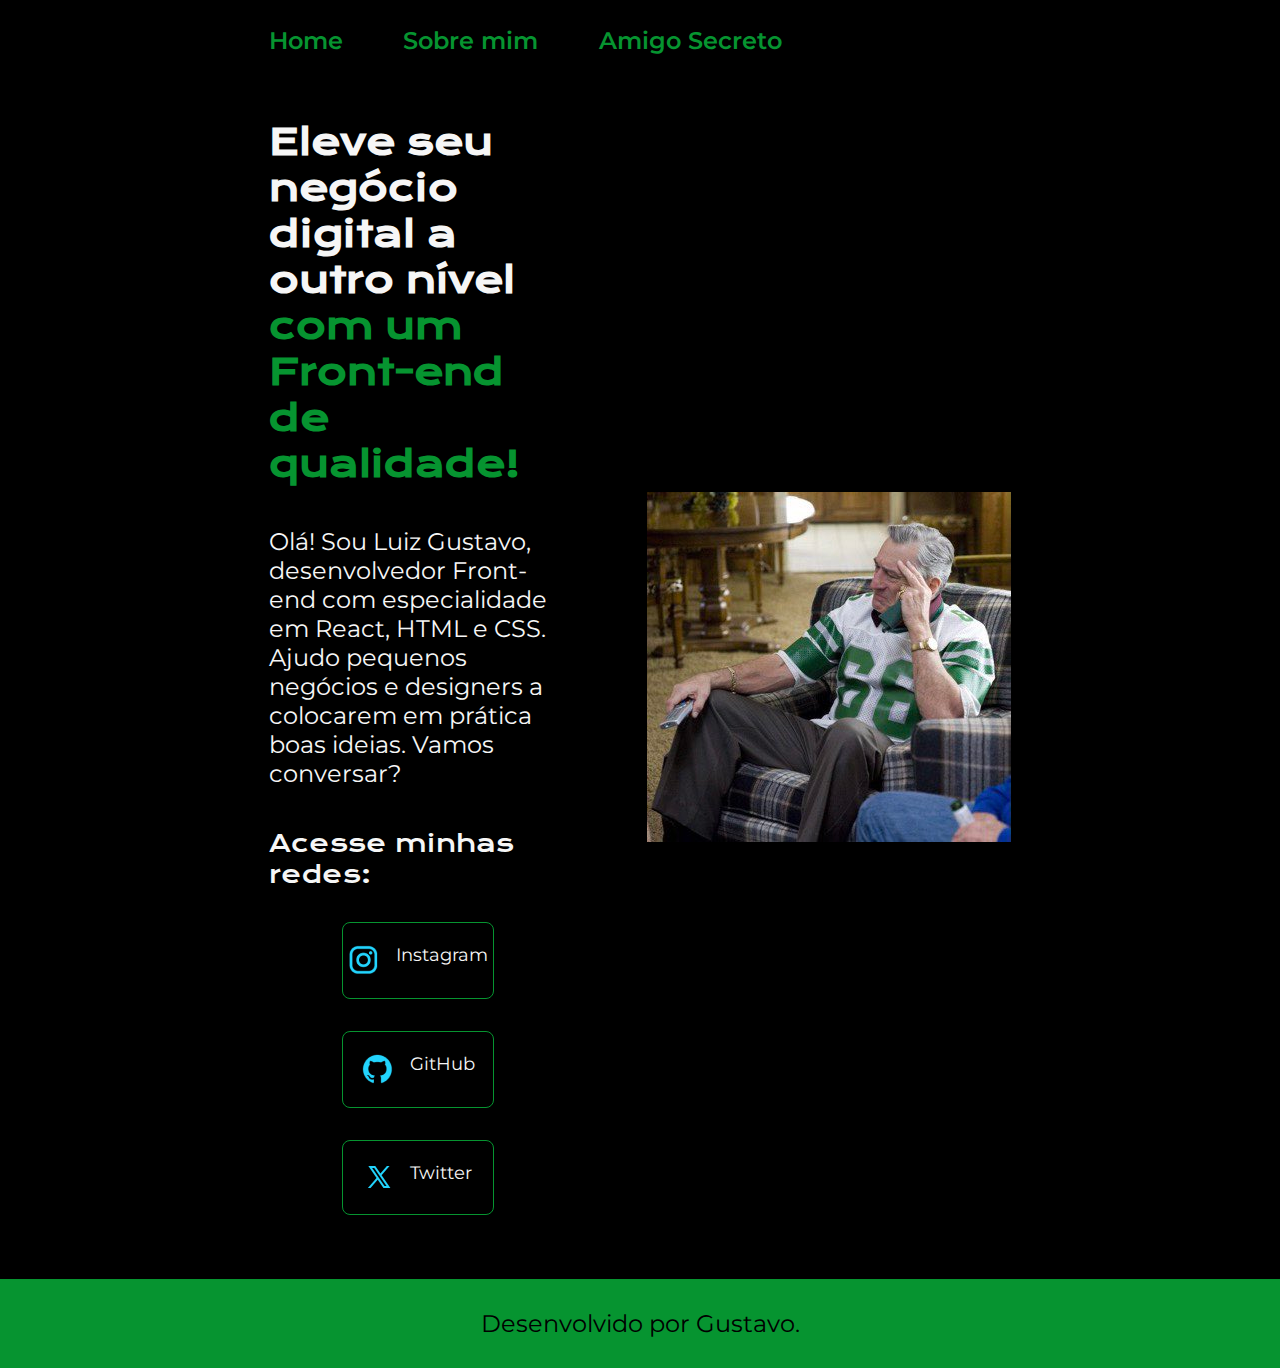
<file: index.html>
<!DOCTYPE html>
<html lang="pt-br">
<head>
    <meta charset="UTF-8">
    <meta name="viewport" content="width=device-width, initial-scale=1.0">
    <title>Portifolio</title>
    <link rel="stylesheet" href="./styles/style.css">
</head>
<body>
    <header class="cabecalho">
        <nav class="cabecalho__menu">
            <a class="cabecalho__menu__Link" href="index.html">Home</a>
            <a class="cabecalho__menu__Link" href="about.html">Sobre mim</a>
            <a class="cabecalho__menu__Link" href="desafio.html">Amigo Secreto</a>
        </nav>
    </header>
    <main class="apresentacao">
        <section class="apresentacao__conteudo">
            <h1 class="apresentacao__conteudo__titulo">Eleve seu negócio digital a outro nível<strong class="titulo-destaque"> com um Front-end de qualidade!</strong></h1>
            <p class="apresentacao__conteudo__paragrafo">Olá! Sou Luiz Gustavo, desenvolvedor Front-end com especialidade em React, HTML e CSS. Ajudo pequenos negócios e designers a colocarem em prática boas ideias. Vamos conversar?</p>
            <div class="apresentacao__links">
                <h2 class="apresentacao__links__subtitulo">Acesse minhas redes:</h2>
                <a class="apresentacao__links__navegacao" href="https://www.instagram.com/gustav0__o/"><img src="./assets/instagram.png" alt="Ícone Instagram">Instagram</a>
                <a class="apresentacao__links__navegacao" href="https://github.com/Gustav-0"><img src="./assets/github.png" alt="Ícone Github">GitHub</a>
                <a class="apresentacao__links__navegacao" href="https://x.com/0_Gustavo_o"><img src="./assets/twitter-novo.png" alt="Ícone X">Twitter</a>
            </div>
        </section>
        <img class="apresentacao__imagem" src="./assets/eu.jpg" alt="Foto Robert De Niro inconformado">
    </main>
    <footer class="rodape">
        <p>Desenvolvido por Gustavo.</p>
    </footer>
</body>
</html>
</file>
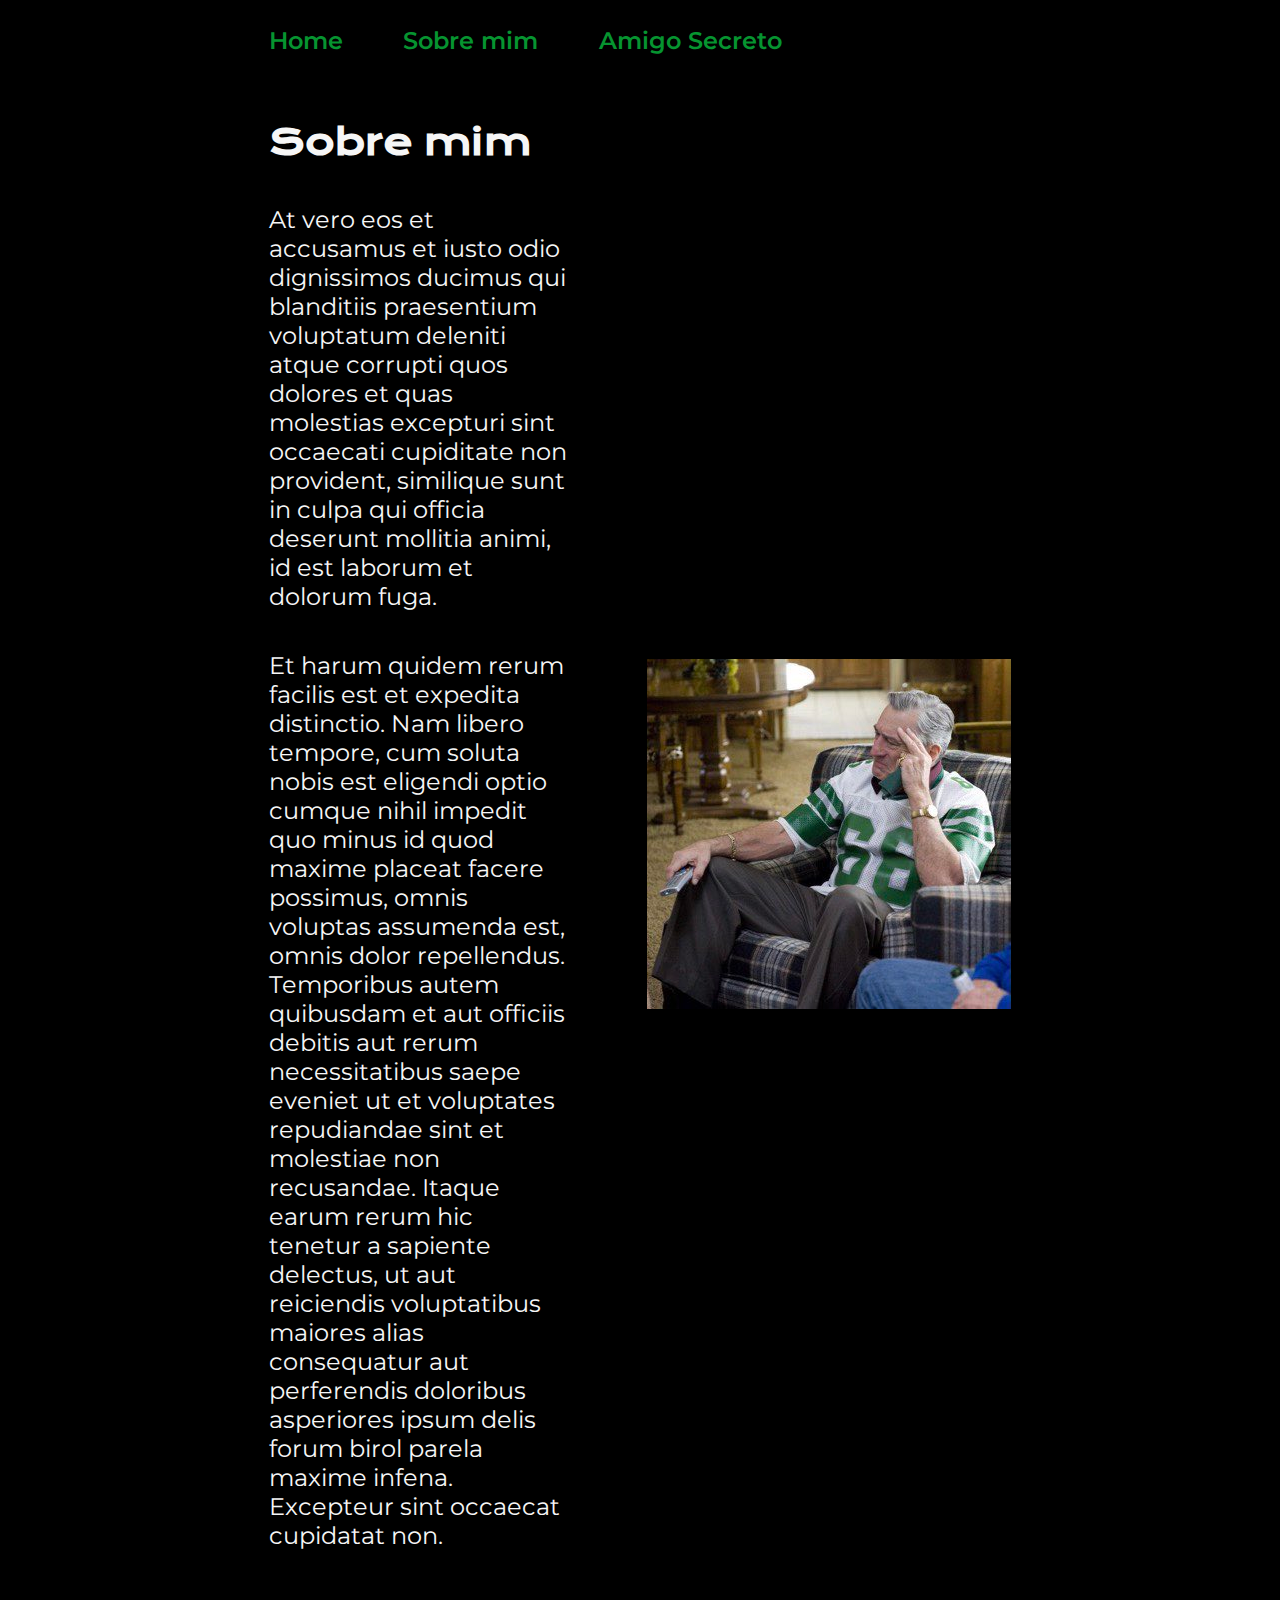
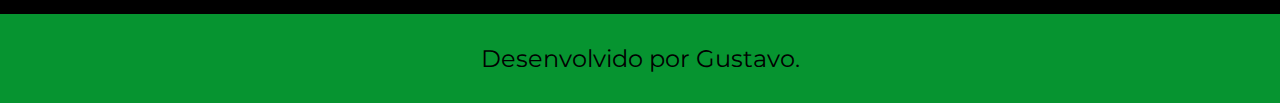
<file: about.html>
<!DOCTYPE html>
<html lang="pt-br">
<head>
    <meta charset="UTF-8">
    <meta name="viewport" content="width=device-width, initial-scale=1.0">
    <title>Sobre mim</title>
    <link rel="stylesheet" href="./styles/style.css">
</head>
<body>
    <header class="cabecalho">
        <nav class="cabecalho__menu">
            <a class="cabecalho__menu__Link" href="index.html">Home</a>
            <a class="cabecalho__menu__Link" href="about.html">Sobre mim</a>
            <a class="cabecalho__menu__Link" href="desafio.html">Amigo Secreto</a>
        </nav>
    </header>
    <main class="apresentacao">
        <section class="apresentacao__conteudo">
            <h1 class="apresentacao__conteudo__titulo">Sobre mim</h1>
            <p class="apresentacao__conteudo__paragrafo">At vero eos et accusamus et iusto odio dignissimos ducimus qui blanditiis praesentium voluptatum deleniti atque corrupti quos dolores et quas molestias excepturi sint occaecati cupiditate non provident, similique sunt in culpa qui officia deserunt mollitia animi, id est laborum et dolorum fuga.</p>
            <p class="apresentacao__conteudo__paragrafo">Et harum quidem rerum facilis est et expedita distinctio. Nam libero tempore, cum soluta nobis est eligendi optio cumque nihil impedit quo minus id quod maxime placeat facere possimus, omnis voluptas assumenda est, omnis dolor repellendus. Temporibus autem quibusdam et aut officiis debitis aut rerum necessitatibus saepe eveniet ut et voluptates repudiandae sint et molestiae non recusandae. Itaque earum rerum hic tenetur a sapiente delectus, ut aut reiciendis voluptatibus maiores alias consequatur aut perferendis doloribus asperiores ipsum delis forum birol parela maxime infena. Excepteur sint occaecat cupidatat non.
            </p>
    
        </section>
        <img src="./assets/eu.jpg" alt="Foto Robert De Niro inconformado">
    </main>
    <footer class="rodape">
        <p>Desenvolvido por Gustavo.</p>
    </footer>
</body>
</html>
</file>
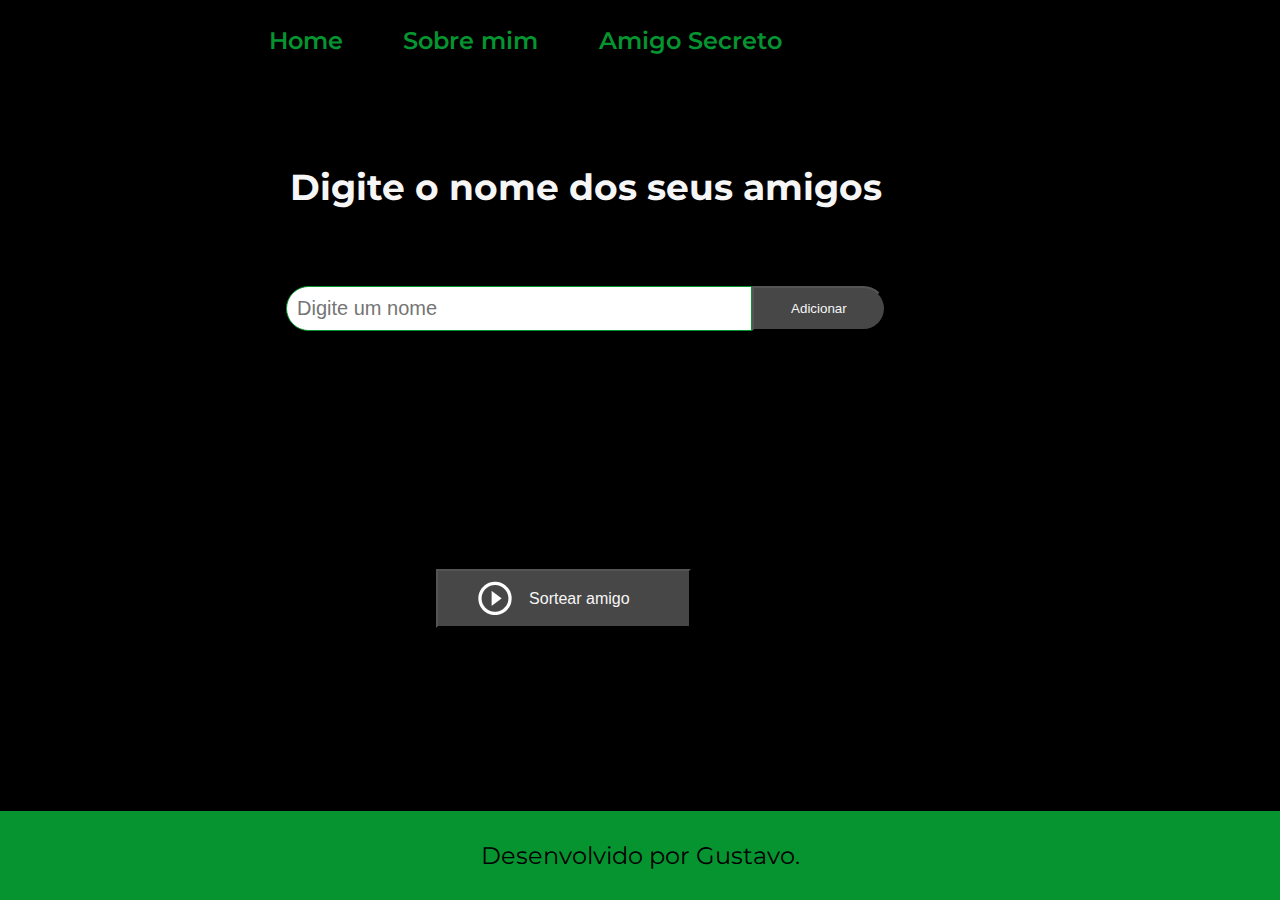
<file: desafio.html>
<!DOCTYPE html>
<html lang="pt-br">
<head>
    <meta charset="UTF-8">
    <meta name="viewport" content="width=device-width, initial-scale=1.0">
    <title>Amigo Secreto</title>
    <link rel="stylesheet" href="./styles/style.css">
</head>
<body>
    <main class="main-content">
        <header class="cabecalho">
            <nav class="cabecalho__menu">
                <a class="cabecalho__menu__Link" href="index.html">Home</a>
                <a class="cabecalho__menu__Link" href="about.html">Sobre mim</a>
                <a class="cabecalho__menu__Link" href="desafio.html">Amigo Secreto</a>
            </nav>
        </header>
        <section class="input-section">
            <h2 class="section-title">Digite o nome dos seus amigos</h2>
            <div class="input-wrapper">
                <input type="text" id="amigo" class="input-name" placeholder="Digite um nome">
                <button class="button-add" onclick="adicionarAmigo()">Adicionar</button>
            </div>

            <ul id="listaAmigos" class="name-list" aria-labelledby="listaAmigos" role="list"></ul>
            <ul id="resultado" class="result-list" aria-live="polite"></ul>

            <div class="button-container">
                <button class="button-draw" onclick="sortearAmigo()" aria-label="Sortear amigo secreto">
                    <img src="assets/play_circle_outline.png" alt="Ícone para sortear">
                    Sortear amigo
                </button>
            </div>
        </section>
        <footer class="rodape">
            <p>Desenvolvido por Gustavo.</p>
        </footer>
    </main>
    <script src="app.js" defer></script>
</body>
</html>
</file>
<file: styles/style.css>
@import url('https://fonts.googleapis.com/css2?family=Krona+One&family=Montserrat:ital,wght@0,600;1,600&display=swap');

:root {
    --cor-primaria: #000000;
    --cor-secundaria: #f6f6f6;
    --cor-terciaria: #069430;
    --cor-quaternaria: #069430;
    --cor-botao-back: #474747;

    --fonte-primaria: "Krona One", serif;
    --fonte-secundaria: "Montserrat", serif;
}

* {
    margin: 0;
    padding: 0;
}

body {
    height: 100vh;
    box-sizing: border-box;
    background-color: var(--cor-primaria);
    color: var(--cor-secundaria);
}

.cabecalho {
    padding: 2% 0% 0% 21%;
}

.cabecalho__menu {
    display: flex;
    gap: 6%;
}

.cabecalho__menu__Link {
    font-family: var(--fonte-secundaria);
    font-size: 1.5rem;
    font-weight: 600;
    color: var(--cor-terciaria);
    text-decoration: none;
}

.apresentacao {
    padding: 5% 21%;
    display: flex;
    align-items: center;
    justify-content: space-between;
    gap: 80px;    
}

.apresentacao__conteudo {
    width: 50%;
    display: flex;
    flex-direction: column;
    gap: 40px;
}

.apresentacao__conteudo__titulo {
    font-size: 2.25rem;
    font-family: var(--fonte-primaria);
}

.titulo-destaque {
    color: var(--cor-terciaria);    
}

.apresentacao__conteudo__paragrafo {
    font-size: 1.5rem;
    font-family: var(--fonte-secundaria);
}

.apresentacao__links {
    display: flex;
    justify-content: space-between;
    flex-direction: column;
    align-items: center;
    gap: 32px;
}

.apresentacao__links__subtitulo {
    font-family: var(--fonte-primaria);
    font-weight: 400;
    font-size: 1.5rem;
}

.apresentacao__links__navegacao {
    display: flex;
    justify-content: center;
    gap: 16px;
    border: 1px solid var(--cor-terciaria);
    width: 50%;
    text-align: center;
    border-radius: 8px;
    font-size: 1.1rem;
    padding: 21.5px 0;
    text-decoration: none;
    color:var(--cor-secundaria);
    font-family: var(--fonte-secundaria);
    font-weight: 600px;
}

.apresentacao__links__navegacao:hover {
    background-color: var(--cor-quaternaria);
    color: var(--cor-primaria);
    padding: 4%; 
}

.apresentacao__imagem {
    width: 50%;
}

.rodape {
    color: var(--cor-primaria);
    background-color: var(--cor-terciaria);
    padding: 30px;
    text-align: center;
    font-family: var(--fonte-secundaria);
    font-size: 1.5rem;
    font-weight: 378px;
}

@media (max-width: 1200px) {
    .cabecalho {
        padding: 10%;
    }

    .cabecalho__menu {
        justify-content: center;
    }

    .apresentacao {
        flex-direction: column-reverse;
        padding: 5%;
    }

    .apresentacao__conteudo {
        width: auto;
    }

}

.main-content {
    display: flex;
    flex-direction: column;
    height: 100%;
    width: 100%;
    gap: 10%;
}

.input-section {
    flex: 60%;
    display: flex;
    flex-direction: column;
    align-items: center;
    padding: 10px;
    width: 90%;
    gap: 10%;
    
}

.section-title {
    font-family: "Montserrat", serif;
    font-size: 36px;
    font-weight: 700;
    color: var(--cor-secundaria);
    margin: 10px 0;
    text-align: center;
}

.input-wrapper {
    display: flex;
    justify-content: center;
    width: 70%;
    max-width: 600px;
    margin-top: 1%;
}

.input-name {
    width: 100%;
    padding: 10px;
    border: 1px solid var(--cor-terciaria);
    border-radius: 25px 0 0 25px;
    font-size: 20px;
}

.button-add {
    width: 30%;
    background-color: var(--cor-botao-back);
    color: var(--cor-secundaria);
    border-radius: 0 30px 30px 0;
    gap: 10%;
}

ul { 
    list-style-type: none;
    color: var(--cor-secundaria);
    font-family: "Montserrat", serif;
    font-size: 18px;
    margin: 20px 0;
    justify-items: center;
}

.result-list {
    display: flex;
    justify-items: center;
    margin-top: 1%;
    color: var(--cor-terciaria);
    font-size: 40px;
    font-weight: bold;
    text-align: center;
    font-family: "Montserrat", serif;
   
}

.button-container {
    width: 300px;
    justify-content: center;
}

.button-draw {
    display: flex;
    align-items: center;
    width: 85%;
    padding: 10px 40px;
    color: var(--cor-secundaria);
    background-color: var(--cor-botao-back);
    font-size: 1rem;
    gap: 10%;
}
</file>
